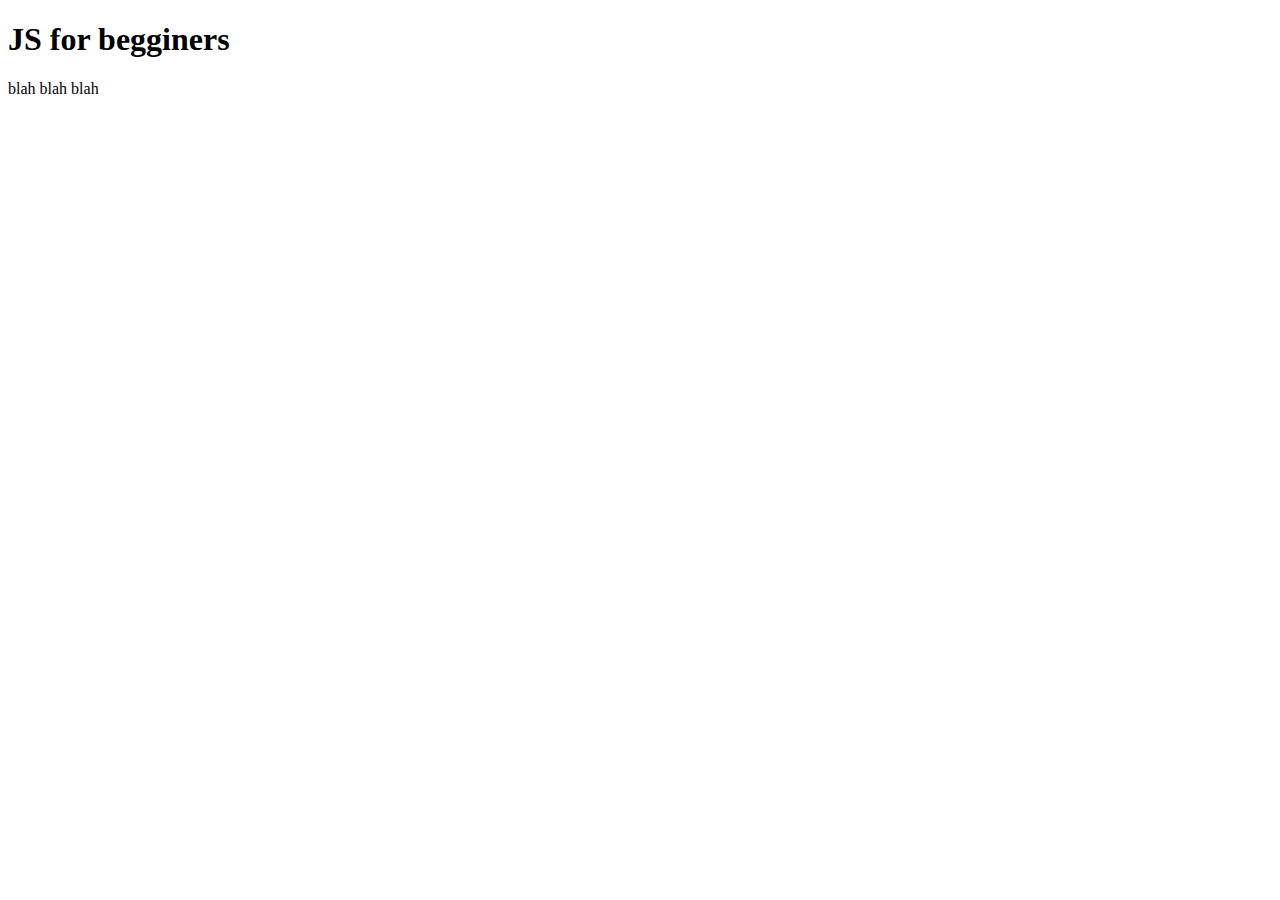
<file: BasicsJavascript/index.html>
<!DOCTYPE html>
<html lang="en">
  <head>
    <meta charset="UTF-8" />
    <meta
      name="viewport"
      content="width=device-width, initial-scale=1.0"
    />
    <title>Hello, world!</title>
  </head>
  <body>
    <h1>JS for begginers</h1>
    <div id="content">
      <p>blah blah blah</p>
    </div>
    <script src="./test.js"></script>
  </body>
</html>
</file>
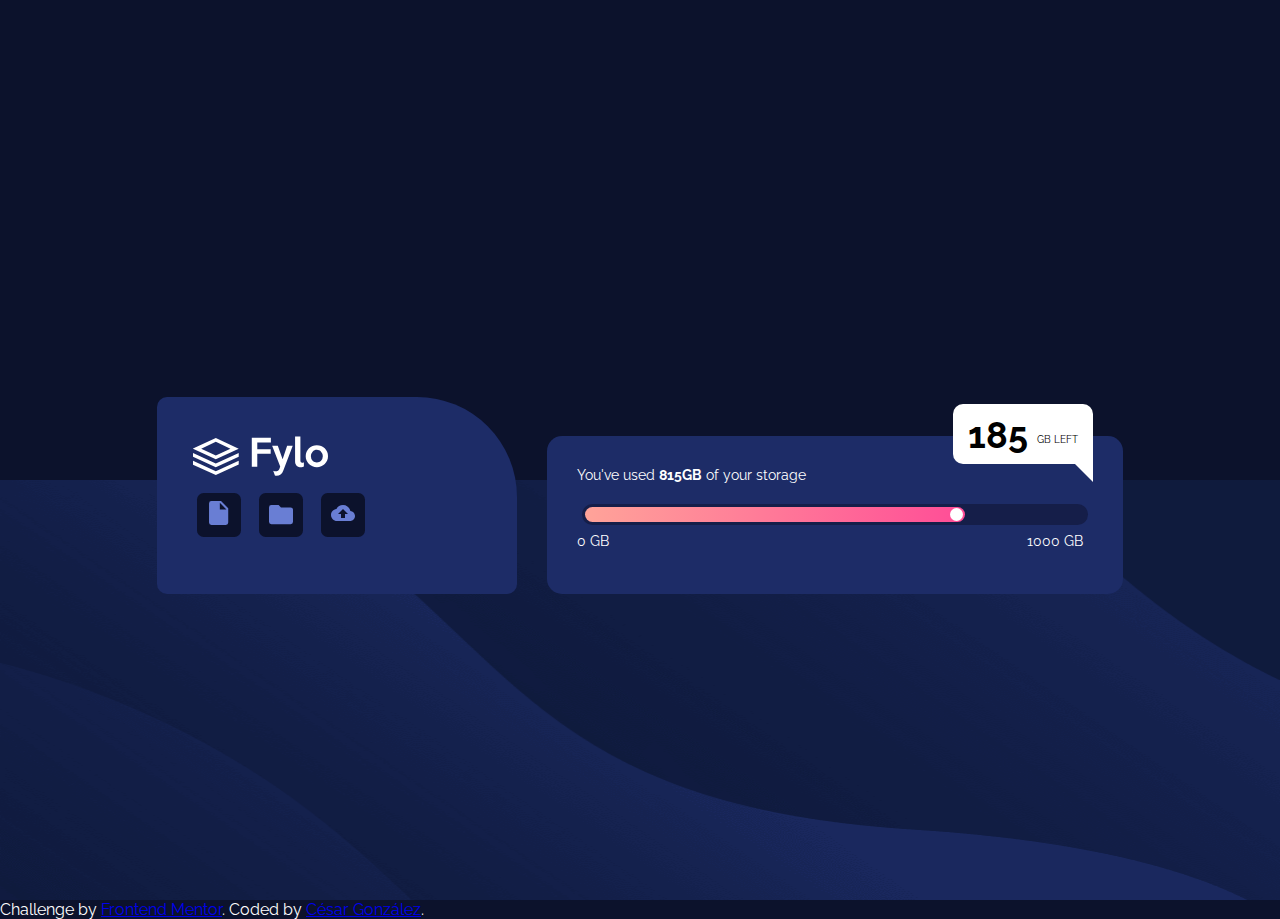
<file: fylo-data-storage-component-master/FyloProject/index.html>
<!DOCTYPE html>
<html lang="en">
  <head>
    <meta charset="UTF-8" />
    <meta
      name="viewport"
      content="width=device-width, initial-scale=1.0"
    />
    <!-- displays site properly based on user's device -->
    
    <link
      rel="icon"
      type="image/png"
      sizes="32x32"
      href="./images/favicon-32x32.png"
    />
    <link rel="stylesheet" href="./styles.css">
    
    <link rel="preconnect" href="https://fonts.gstatic.com">
<link href="https://fonts.googleapis.com/css2?family=Raleway:wght@400;700&display=swap" rel="stylesheet">
    <title>
      Frontend Mentor | Fylo data storage component
    </title>

    <!-- Feel free to remove these styles or customise in your own stylesheet 👍 -->
    </style>
  </head>
  <body>
    <div class="container">
      <div class="wrapper">
        <div class="fylo">
          <div class="fylolettering"></div>
          <div class="fyloicons">
            <div class="fylopapper">
              <img src="./images/icon-document.svg" alt="iconpapper">
            </div>
            <div class="fylofolder">
              <img src="./images/icon-folder.svg" alt="">
            </div>
            <div class="fyloupload">
              <img src="./images/icon-upload.svg" alt="">
            </div>
          </div>
        </div>
        
        
        <div class="storage">
          <div class="storageusedspace">
            <p>You've used <b>815GB</b> of your storage</p>
              <div class="WrapperGb">
              
                <P id="usageMinLimit" class="usagelimit">0 GB</P>
                <p id="usageMaxLimit" class="usagelimit">1000 GB</p>
              
            </div>

        </div>
        
          
        <div id="GbLeft">
          <p> <span class="TextInsideGbLeft"> 185 </span> <span class="TextInsideLeft"> GB LEFT</span></p>
        </div>
      
        <div id="storagebar">
          <div class="BallIndicator"></div>
        </div>
        
      </div>
    </div>
                           
    </div>

    <div class="attribution">
      Challenge by
      <a
        href="https://www.frontendmentor.io?ref=challenge"
        target="_blank"
        >Frontend Mentor</a
      >. Coded by <a href="#">César González</a>.
    </div>
  </body>
</html>
</file>
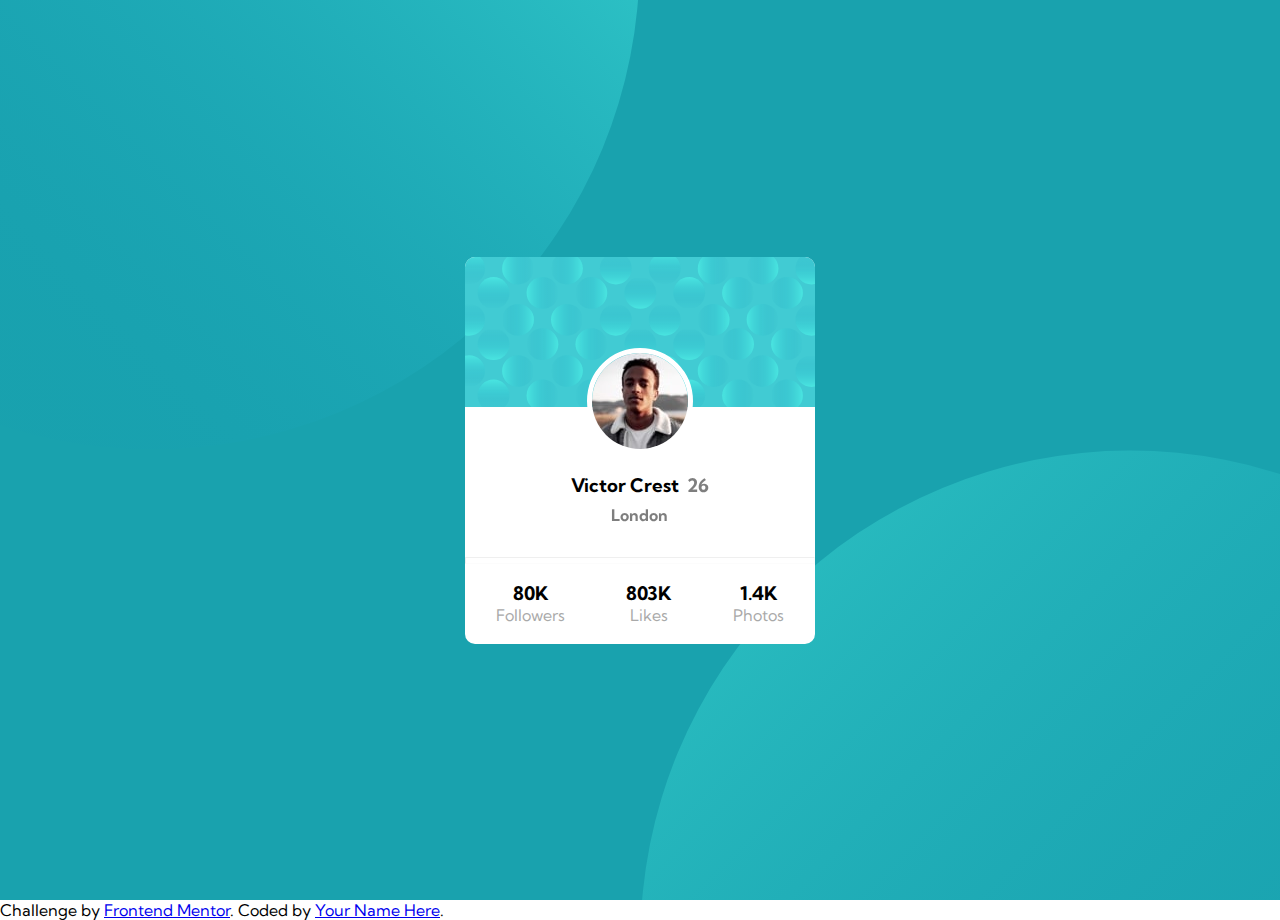
<file: victorpractice html.css/profile-card-component-main/profile-card-component-main/index.html>
<!DOCTYPE html>
<html lang="en">
  <head>
    <link
      rel="preconnect"
      href="https://fonts.gstatic.com"
    />
    <link
      rel="preconnect"
      href="https://fonts.gstatic.com"
    />
    <link
      href="https://fonts.googleapis.com/css2?family=Kumbh+Sans:wght@300;400;700&display=swap"
      rel="stylesheet"
    />
    <meta charset="UTF-8" />
    <meta
      name="viewport"
      content="width=device-width, initial-scale=1.0"
    />
    <!-- displays site properly based on user's device -->

    <link rel="stylesheet" href="styles.css" />

    <title>Frontend Mentor | Profile card component</title>

    <!-- Feel free to remove these styles or customise in your own stylesheet 👍 -->
  </head>
  <body>
    <div class="container">
      <div id="backgroundimg"></div>
      <div class="card">
        <div class="card-top"></div>
        <div class="card-middle">
          <div class="victorimage">
            <img src="./images/image-victor.jpg" alt="" />
          </div>
          <div class="textmiddle">
            <h3 class="name">
              Victor Crest
              <span class="age">26</span>
            </h3>

            <h4 class="city">London</h4>
          </div>
        </div>
        <hr class="linebreak" />
        <div class="card-bottom">
          <div class="followers">
            <h3 class="80k">80K</h3>
            <h4 class="followersBelow">Followers</h4>
          </div>
          <div class="likes">
            <h3 class="803k">803K</h3>
            <h4 class="likesBelow">Likes</h4>
          </div>
          <div class="photos">
            <h3 class="1.4k">1.4K</h3>
            <h4 class="photosBelow">Photos</h4>
          </div>
        </div>
      </div>
    </div>

    <div class="attribution">
      Challenge by
      <a
        href="https://www.frontendmentor.io?ref=challenge"
        target="_blank"
        >Frontend Mentor</a
      >. Coded by <a href="#">Your Name Here</a>.
    </div>
  </body>
</html>
</file>
<file: fylo-data-storage-component-master/FyloProject/styles.css>
* {
  margin: 0;
  padding: 0;
  font-family: Raleway;
  /* box-sizing: border-box; */
}

.attribution {
  background-color: hsl(229, 57%, 11%);
  color: white;
}
.container {
  /* width: 1440px;*/
  background-color: hsl(229, 57%, 11%);
  background-image: url(./images/bg-desktop.png);
  background-repeat: no-repeat;
  background-position: bottom;
  background-size: 1920px 420px;
  min-height: 900px;
  min-width: 1025px;
  display: flex;
  align-items: center;
  /* justify-content: center; */
}

.wrapper {
  position: relative;
  top: 5vh;
  display: flex;
  align-items: flex-end;
  justify-content: center;
  width: 100%;
}

.fylo {
  position: relative;
  height: 102.5px;
  width: 246px;
  background-color: hsl(228, 56%, 26%);
  border-radius: 10px;
  border-top-right-radius: 100px;
  min-height: 197px;
  min-width: 360px;
}

.fylolettering {
  background-image: url(./images/logo.svg);
  position: absolute;
  background-repeat: no-repeat;
  top: 20%;
  left: 10%;
  width: 100%;
  height: 100%;
}

.fyloicons {
  /* position: absolute; */
  position: relative;
  height: 100%;
  width: 100%;
  display: flex;
  align-items: center;
  top: 10%;
  margin-left: 11%;

  /* top: 60%;
  left: 14%; */
}

.fylopapper {
  margin-right: 18px;
  background-color: hsl(229, 57%, 11%);
  padding: 8px 12px;
  border-radius: 15%;
}
.fylopapper:hover {
  transform: scale(1.2);
  box-shadow: 0 0 5px hsl(335, 100%, 65%);
}
.fylofolder {
  display: flex;
  margin-right: 5%;
  background-color: hsl(229, 57%, 11%);
  padding: 12px 10px;
  border-radius: 15%;
}

.fylofolder:hover {
  transform: scale(1.2);
  box-shadow: 0 0 5px hsl(335, 100%, 65%);
}

.fyloupload {
  background-color: hsl(229, 57%, 11%);
  padding: 12px 10px;
  border-radius: 15%;
}
.fyloupload:hover {
  transform: scale(1.2);
  box-shadow: 0 0 5px hsl(335, 100%, 65%);
}

.storage {
  position: relative;
  display: flex;
  align-items: center;
  justify-content: center;
  margin-left: 30px;
  /* height: 82px;
  width: 171.6px; */
  background-color: hsl(228, 56%, 26%);
  border-radius: 15px;
  min-height: 157.6px;
  min-width: 576px;
}

.WrapperGb {
  position: relative;
  white-space: nowrap;
}

#storagebar {
  /* position: relative; */
  position: relative;

  align-items: center;
  justify-content: center;
  background-color: #151e49;
  width: 500px;
  height: 15px;
  border-radius: 13px;

  padding: 3px;
}

/* investigar mejor funcionalidad AFTER */
#storagebar::after {
  content: "";
  display: block;
  background: linear-gradient(
    to right,
    hsl(6, 100%, 80%),
    hsl(335, 100%, 65%)
  );
  width: 75%;
  height: 15px;
  border-radius: 9px;
  z-index: 1;
  position: absolute;
}
.BallIndicator {
  position: absolute;
  background-color: white;
  border-radius: 10px;
  height: 13px;
  width: 13px;
  z-index: 2;
  left: 368px;
  top: 4px;
}
.usagelimit {
  position: absolute;
  top: 50px;
}

.TextInsideGbLeft {
  position: relative;
  top: 10px;
  left: 15px;
  font-weight: 700;
  font-size: 36px;
}

.TextInsideLeft {
  position: relative;
  top: 5px;
  left: 15px;
  font-size: 10px;
}

#GbLeft {
  display: flex;
  position: absolute;
  height: 60px;
  width: 140px;
  right: 30px;
  bottom: 130px;
  border-radius: 10px 10px 0px 10px;
  background: white;
}
#GbLeft:before {
  border: 25px solid white;
  content: "";
  border-left-color: transparent;
  border-bottom-color: transparent;
  position: absolute;
  bottom: -18px;
  left: 90px;
}
/* position: absolute;
  right: 30px;
  bottom: 135px;
  background-color: white;
  padding: 15px;
  border-radius: 10px 10px 0 10px; */

#GbRemaining {
  font-weight: bolder;
}

#usageMaxLimit {
  left: 450px;
}
.storageusedspace {
  position: absolute;
  top: 20%;
  right: 55%;
  font-size: 14px;
  color: white;
  font-weight: 400;
}

@media screen and (max-width: 1024px) {
  .wrapper {
    flex-direction: column;
    align-items: center;
    justify-content: center;
  }
  .storage {
    right: 15px;
    margin-top: 15px;
    min-width: 246px;
    min-height: 130px;
    width: 320px;
    padding: 20px;
  }

  #GbLeft {
    position: absolute;
    top: 140px;
    right: 110px;
    border-radius: 10px;
  }

  #GbLeft:before {
    border: none;
  }

  #storagebar {
    width: 280px;
  }

  #usageMaxLimit {
    left: 215px;
  }

  #usageMinLimit {
    right: 200px;
  }

  .storageusedspace {
    position: absolute;
    width: max-content;
    left: 50px;
  }

  .container {
    background-image: url(./images/bg-mobile.png);
    background-position: bottom;
    background-size: cover;
    background-repeat: no-repeat;
    min-width: 0;
  }
  .BallIndicator {
    position: absolute;
    background-color: white;
    border-radius: 10px;
    height: 13px;
    width: 13px;
    z-index: 2;
    left: 203px;
    top: 4px;
  }
}
</file>
<file: victorpractice html.css/profile-card-component-main/profile-card-component-main/styles.css>
* {
  margin: 0;
  padding: 0;
  font-family: 'Kumbh Sans', sans-serif;
}

.container {
  background-color: hsl(185, 75%, 39%);
  height: 100vh;
  display: flex;
  justify-content: center;
  align-items: center;
  position: relative;
  background-image: url(./images/bg-pattern-bottom.svg), url(./images/bg-pattern-top.svg);
  background-position: 50vw 50vh, calc(50vw - 978px) calc(50vh - 978px);
  background-repeat: no-repeat;
  
}

.card {
  width: 350px;
  background-color: white;
  border-radius: 10px;
  overflow: hidden;
  text-align: center;
}
.card-top {
  background-image: url(images/bg-pattern-card.svg);
  background-size: cover;
  height: 150px;
  width: 350px;
}

.victorimage {
  height: 96px;
  width: 96px;
  /*height: fit-content;
  width: fit-content;*/
  border-radius: 50%;
  border: 5px solid white;
  overflow: hidden;
  margin-top: -90px;
}

.card-middle {
  display: flex;
  justify-content: center;
  flex-direction: column;
  align-items: center;
  height: 150px;
}

.card-bottom {
  display: flex;
  justify-content: center;
  justify-content: space-around;
  align-items: center;
  height: 80px;
}

.name {
  margin-top: 20px;
}
.linebreak {
  opacity: 15%;
  height: 5px;
}

.city {
  opacity: 50%;
  padding-top: 0.5em;
}
.age {
  opacity: 50%;
  padding-left: 0.2em;
}
.followersBelow {
 font-weight: 400;
 color: darkgrey;
}
.likesBelow {
  font-weight: 400;
  color: darkgrey;
}
.photosBelow {
  font-weight: 400;
  color: darkgrey;
}
/*
#backgroundimg {
  background-image: url(/images/bg-pattern-bottom.svg),
    url(/images/bg-pattern-top.svg);
  background-position: right bottom, left top;
  background-repeat: no-repeat, no-repeat;*/
}
/*width: 21.9rem;
  position: fixed;
  top: 50%;
  left: 50%;
  transform: translate(-50%, -50%);
  text-align: center;
}*/
</file>
